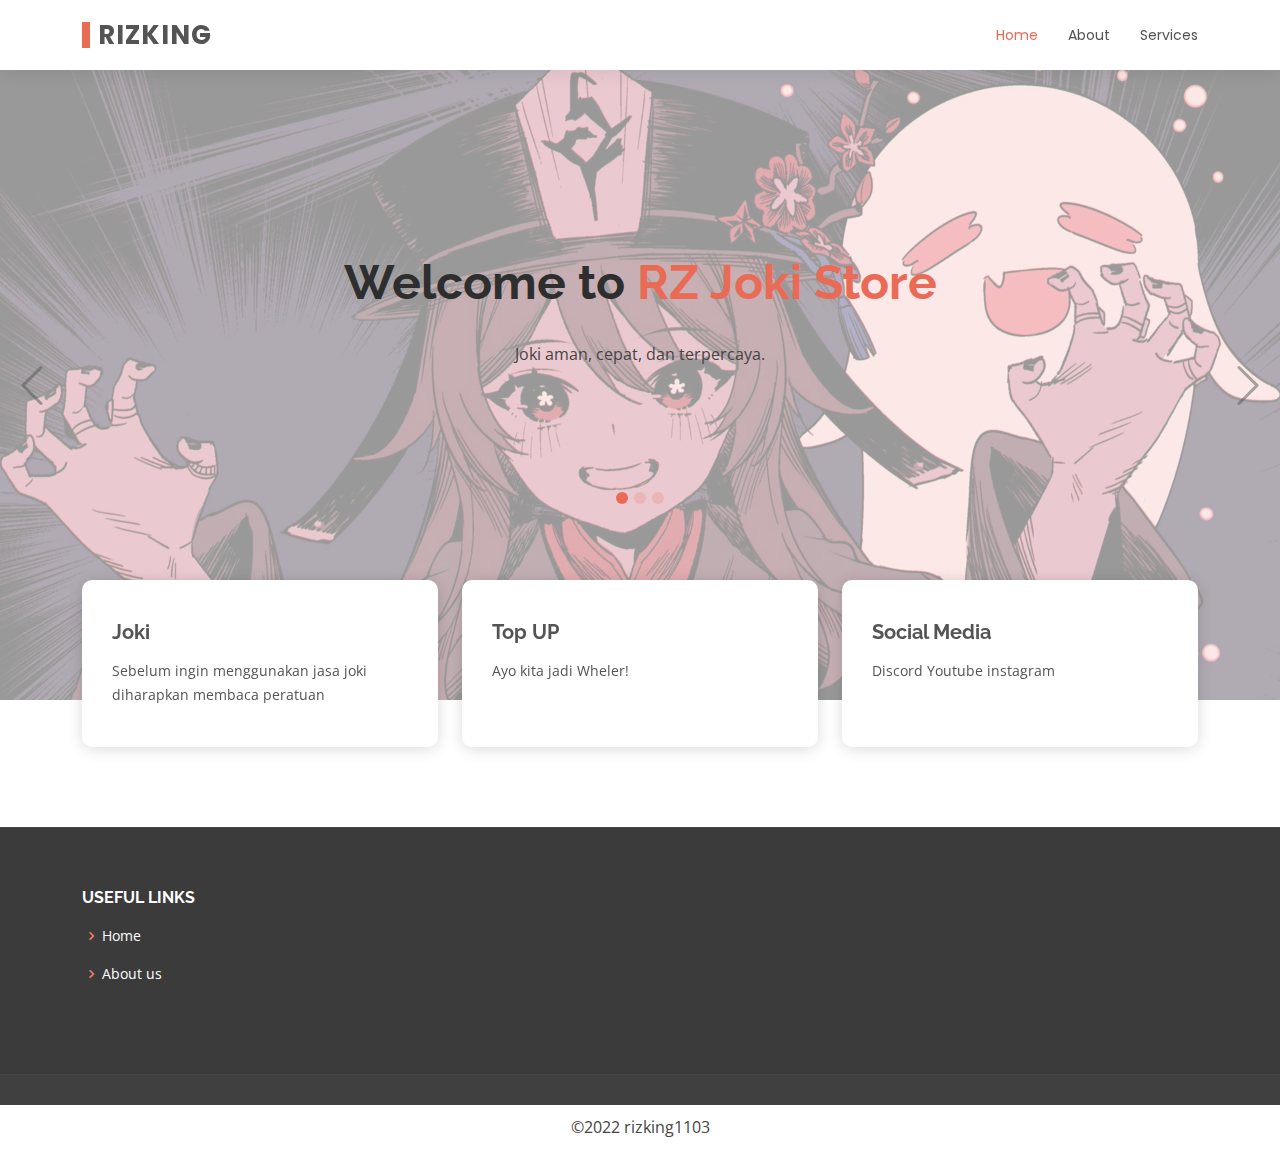
<file: index.html>
<!DOCTYPE html>
<html lang="en">

<head>
  <meta charset="utf-8">
  <meta content="width=device-width, initial-scale=1.0" name="viewport">

  <title>RZ Joki Store</title>
  <link rel="icon" href="watermark.png">
  <meta content="" name="description">
  <meta content="" name="keywords">

  <!-- Favicons -->
  <link href="assets/img/favicon.png" rel="icon">
  <link href="assets/img/apple-touch-icon.png" rel="apple-touch-icon">

  <!-- Google Fonts -->
  <link href="https://fonts.googleapis.com/css?family=Open+Sans:300,300i,400,400i,600,600i,700,700i|Raleway:300,300i,400,400i,500,500i,600,600i,700,700i|Poppins:300,300i,400,400i,500,500i,600,600i,700,700i" rel="stylesheet">

  <!-- Vendor CSS Files -->
  <link href="assets/vendor/animate.css/animate.min.css" rel="stylesheet">
  <link href="assets/vendor/bootstrap/css/bootstrap.min.css" rel="stylesheet">
  <link href="assets/vendor/bootstrap-icons/bootstrap-icons.css" rel="stylesheet">
  <link href="assets/vendor/boxicons/css/boxicons.min.css" rel="stylesheet">
  <link href="assets/vendor/glightbox/css/glightbox.min.css" rel="stylesheet">
  <link href="assets/vendor/swiper/swiper-bundle.min.css" rel="stylesheet">

  <!-- Template Main CSS File -->
  <link href="assets/css/style.css" rel="stylesheet">

</head>

<body>

  <!-- ======= Header ======= -->
  <header id="header" class="d-flex align-items-center">
    <div class="container d-flex justify-content-between align-items-center">

      <div class="logo">
        <h1><a href="index.html">RIZKING</a></h1>
      </div>

      <nav id="navbar" class="navbar">
        <ul>
          <li><a class="active" href="index.html">Home</a></li>
          <li><a href="*">About</a></li>
          <li><a href="*">Services</a></li>
        </ul>
        <i class="bi bi-list mobile-nav-toggle"></i>
      </nav><!-- .navbar -->

    </div>
  </header><!-- End Header -->

  <!-- ======= Hero Section ======= -->
  <section id="hero">
    <div class="hero-container">
      <div id="heroCarousel" data-bs-interval="5000" class="carousel slide carousel-fade" data-bs-ride="carousel">

        <ol class="carousel-indicators" id="hero-carousel-indicators"></ol>

        <div class="carousel-inner" role="listbox">

          <!-- Slide 1 -->
          <div class="carousel-item active" style="background-image: url(assets/img/slide/slide-1.jpg)">
            <div class="carousel-container">
              <div class="carousel-content">
                <h2 class="animate__animated animate__fadeInDown">Welcome to <span>RZ Joki Store</span></h2>
                <p class="animate__animated animate__fadeInUp">Joki aman, cepat, dan terpercaya.</p>
              </div>
            </div>
          </div>

          <!-- Slide 2 -->
          <div class="carousel-item" style="background-image: url(assets/img/slide/slide-2.jpg)">
            <div class="carousel-container">
              <div class="carousel-content">
                <h2 class="animate__animated fanimate__adeInDown">Subcribe Youtube <span>Rizking1103</span></h2>
                <p class="animate__animated animate__fadeInUp">Ayo bantu subcribe chanel Youtube saya <br>Streaming: 14:00p.m & weekend 09:00a.m</p>
                <a href="https://www.youtube.com/c/RizKing1103" class="btn-get-started animate__animated animate__fadeInUp">Kunjungi Youtube</a>
              </div>
            </div>
          </div>

          <!-- Slide 3 -->
          <div class="carousel-item" style="background-image: url(assets/img/slide/slide-3.jpg)">
            <div class="carousel-container">
              <div class="carousel-content">
                <h2 class="animate__animated animate__fadeInDown">Coming Soon<span>><</span></h2>
                <p class="animate__animated animate__fadeInUp">Under Maintance</p>
              </div>
            </div>
          </div>

        </div>

        <a class="carousel-control-prev" href="#heroCarousel" role="button" data-bs-slide="prev">
          <span class="carousel-control-prev-icon bi bi-chevron-left" aria-hidden="true"></span>
        </a>

        <a class="carousel-control-next" href="#heroCarousel" role="button" data-bs-slide="next">
          <span class="carousel-control-next-icon bi bi-chevron-right" aria-hidden="true"></span>
        </a>

      </div>
    </div>
  </section><!-- End Hero -->

  <main id="main">

    <!-- ======= Featured Section ======= -->
    <section id="featured" class="featured">
      <div class="container">

        <div class="row">
          <div class="col-lg-4">
            <div class="icon-box">
              <h3><a href="">Joki</a></h3>
              <p>Sebelum ingin menggunakan jasa joki diharapkan membaca peratuan</p>
            </div>
          </div>
          <div class="col-lg-4 mt-4 mt-lg-0">
            <div class="icon-box">
              <h3><a href="joki.html">Top UP</a></h3>
              <p>Ayo kita jadi Wheler!</p>
            </div>
          </div>
          <div class="col-lg-4 mt-4 mt-lg-0">
            <div class="icon-box">
              <h3><a href="">Social Media</a></h3>
              <p>Discord Youtube instagram</p>
            </div>
          </div>
        </div>

      </div>
    </section><!-- End Featured Section -->

  <!-- ======= Footer ======= -->
  <footer id="footer">
    <div class="footer-top">
      <div class="container">
        <div class="row">

          <div class="col-lg-3 col-md-6 footer-links">
            <h4>Useful Links</h4>
            <ul>
              <li><i class="bx bx-chevron-right"></i> <a href="#">Home</a></li>
              <li><i class="bx bx-chevron-right"></i> <a href="about.html">About us</li>
            </ul>
          </div>
        </div>
    </div>
  </footer><!-- End Footer -->

  <a href="#" class="back-to-top d-flex align-items-center justify-content-center"><i class="bi bi-arrow-up-short"></i></a>

  <!-- Vendor JS Files -->
  <script src="assets/vendor/purecounter/purecounter_vanilla.js"></script>
  <script src="assets/vendor/bootstrap/js/bootstrap.bundle.min.js"></script>
  <script src="assets/vendor/glightbox/js/glightbox.min.js"></script>
  <script src="assets/vendor/isotope-layout/isotope.pkgd.min.js"></script>
  <script src="assets/vendor/swiper/swiper-bundle.min.js"></script>
  <script src="assets/vendor/waypoints/noframework.waypoints.js"></script>
  <script src="assets/vendor/php-email-form/validate.js"></script>

  <!-- Template Main JS File -->
  <script src="assets/js/main.js"></script>

</body>

</html>

<div id="copyright">
  &copy;2022 rizking1103
</div>
</file>
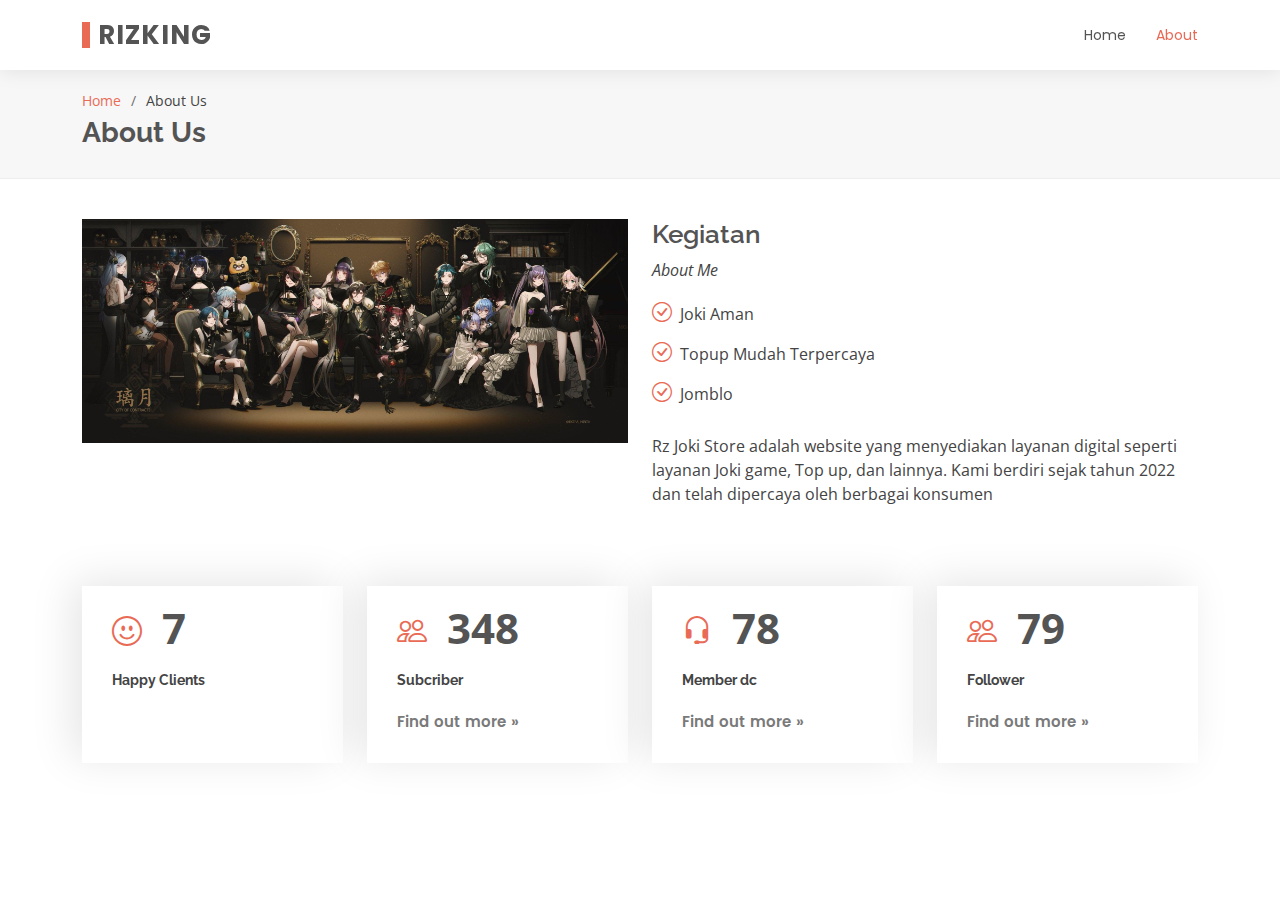
<file: about.html>
<!DOCTYPE html>
<html lang="en">

<head>
  <meta charset="utf-8">
  <meta content="width=device-width, initial-scale=1.0" name="viewport">

  <title>About - Rizking</title>
  <meta content="" name="description">
  <meta content="" name="keywords">

  <!-- Favicons -->
  <link href="assets/img/favicon.png" rel="icon">
  <link href="assets/img/apple-touch-icon.png" rel="apple-touch-icon">

  <!-- Google Fonts -->
  <link href="https://fonts.googleapis.com/css?family=Open+Sans:300,300i,400,400i,600,600i,700,700i|Raleway:300,300i,400,400i,500,500i,600,600i,700,700i|Poppins:300,300i,400,400i,500,500i,600,600i,700,700i" rel="stylesheet">

  <!-- Vendor CSS Files -->
  <link href="assets/vendor/animate.css/animate.min.css" rel="stylesheet">
  <link href="assets/vendor/bootstrap/css/bootstrap.min.css" rel="stylesheet">
  <link href="assets/vendor/bootstrap-icons/bootstrap-icons.css" rel="stylesheet">
  <link href="assets/vendor/boxicons/css/boxicons.min.css" rel="stylesheet">
  <link href="assets/vendor/glightbox/css/glightbox.min.css" rel="stylesheet">
  <link href="assets/vendor/swiper/swiper-bundle.min.css" rel="stylesheet">

  <!-- Template Main CSS File -->
  <link href="assets/css/style.css" rel="stylesheet">

  <!-- =======================================================
  * Template Name: Eterna - v4.9.0
  * Template URL: https://bootstrapmade.com/eterna-free-multipurpose-bootstrap-template/
  * Author: BootstrapMade.com
  * License: https://bootstrapmade.com/license/
  ======================================================== -->
</head>

<body>
  <!-- ======= Header ======= -->
  <header id="header" class="d-flex align-items-center">
    <div class="container d-flex justify-content-between align-items-center">

      <div class="logo">
        <h1><a href="index.html">RIZKING</a></h1>
        <!-- Uncomment below if you prefer to use an image logo -->
        <!-- <a href="index.html"><img src="assets/img/logo.png" alt="" class="img-fluid"></a>-->
      </div>

      <nav id="navbar" class="navbar">
        <ul>
          <li><a href="index.html">Home</a></li>
          <li><a class="active" href="about.html">About</a></li>
        </ul>
        <i class="bi bi-list mobile-nav-toggle"></i>
      </nav><!-- .navbar -->

    </div>
  </header><!-- End Header -->

  <main id="main">

    <!-- ======= Breadcrumbs ======= -->
    <section id="breadcrumbs" class="breadcrumbs">
      <div class="container">

        <ol>
          <li><a href="index.html">Home</a></li>
          <li>About Us</li>
        </ol>
        <h2>About Us</h2>

      </div>
    </section><!-- End Breadcrumbs -->

    <!-- ======= About Section ======= -->
    <section id="about" class="about">
      <div class="container">

        <div class="row">
          <div class="col-lg-6">
            <img src="assets/img/slide/abu.jpg" class="img-fluid" alt="">
          </div>
          <div class="col-lg-6 pt-4 pt-lg-0 content">
            <h3>Kegiatan</h3>
            <p class="fst-italic">
              About Me
            </p>
            <ul>
              <li><i class="bi bi-check-circle"></i> Joki Aman</li>
              <li><i class="bi bi-check-circle"></i> Topup Mudah Terpercaya</li>
              <li><i class="bi bi-check-circle"></i> Jomblo</li>
            </ul>
            <p>
              Rz Joki Store adalah website yang menyediakan layanan digital seperti layanan Joki game, Top up, dan lainnya. Kami berdiri sejak tahun 2022 dan telah dipercaya oleh berbagai konsumen
            </p>
          </div>
        </div>

      </div>
    </section><!-- End About Section -->

    <!-- ======= Counts Section ======= -->
    <section id="counts" class="counts">
      <div class="container">

        <div class="row no-gutters">

          <div class="col-lg-3 col-md-6 d-md-flex align-items-md-stretch">
            <div class="count-box">
              <i class="bi bi-emoji-smile"></i>
              <span data-purecounter-start="0" data-purecounter-end="10" data-purecounter-duration="1" class="purecounter"></span>
              <p><strong>Happy Clients</strong></p>
            </div>
          </div>

          <div class="col-lg-3 col-md-6 d-md-flex align-items-md-stretch">
            <div class="count-box">
              <i class="bi bi bi-people"></i>
              <span data-purecounter-start="0" data-purecounter-end="505" data-purecounter-duration="1" class="purecounter"></span>
              <p><strong>Subcriber</strong></p>
              <a href="#">Find out more &raquo;</a>
            </div>
          </div>

          <div class="col-lg-3 col-md-6 d-md-flex align-items-md-stretch">
            <div class="count-box">
              <i class="bi bi-headset"></i>
              <span data-purecounter-start="0" data-purecounter-end="113" data-purecounter-duration="1" class="purecounter"></span>
              <p><strong>Member dc</strong></p>
              <a href="#">Find out more &raquo;</a>
            </div>
          </div>

          <div class="col-lg-3 col-md-6 d-md-flex align-items-md-stretch">
            <div class="count-box">
              <i class="bi bi-people"></i>
              <span data-purecounter-start="0" data-purecounter-end="114" data-purecounter-duration="1" class="purecounter"></span>
              <p><strong>Follower</strong> </p>
              <a href="#">Find out more &raquo;</a>
            </div>
          </div>

        </div>

      </div>
    </section><!-- End Counts Section -->
  </footer><!-- End Footer -->

  <a href="#" class="back-to-top d-flex align-items-center justify-content-center"><i class="bi bi-arrow-up-short"></i></a>

  <!-- Vendor JS Files -->
  <script src="assets/vendor/purecounter/purecounter_vanilla.js"></script>
  <script src="assets/vendor/bootstrap/js/bootstrap.bundle.min.js"></script>
  <script src="assets/vendor/glightbox/js/glightbox.min.js"></script>
  <script src="assets/vendor/isotope-layout/isotope.pkgd.min.js"></script>
  <script src="assets/vendor/swiper/swiper-bundle.min.js"></script>
  <script src="assets/vendor/waypoints/noframework.waypoints.js"></script>
  <script src="assets/vendor/php-email-form/validate.js"></script>

  <!-- Template Main JS File -->
  <script src="assets/js/main.js"></script>

</body>

</html>
</file>
<file: assets/css/style.css>
/**
* Template Name: Eterna - v4.9.0
* Template URL: https://bootstrapmade.com/eterna-free-multipurpose-bootstrap-template/
* Author: BootstrapMade.com
* License: https://bootstrapmade.com/license/
*/

/*--------------------------------------------------------------
# General
--------------------------------------------------------------*/
body {
  font-family: "Open Sans", sans-serif;
  color: #444444;
}

a {
  color: #e96b56;
  text-decoration: none;
}

a:hover {
  color: #e6573f;
  text-decoration: none;
}

h1,
h2,
h3,
h4,
h5,
h6 {
  font-family: "Raleway", sans-serif;
}

/*--------------------------------------------------------------
# Back to top button
--------------------------------------------------------------*/
.back-to-top {
  position: fixed;
  visibility: hidden;
  opacity: 0;
  right: 15px;
  bottom: 15px;
  z-index: 996;
  background: #e96b56;
  width: 40px;
  height: 40px;
  border-radius: 4px;
  transition: all 0.4s;
}

.back-to-top i {
  font-size: 28px;
  color: #fff;
  line-height: 0;
}

.back-to-top:hover {
  background: #ee8b7a;
  color: #fff;
}

.back-to-top.active {
  visibility: visible;
  opacity: 1;
}

/*--------------------------------------------------------------
# Top Bar
--------------------------------------------------------------*/
#topbar {
  background: #545454;
  padding: 10px 0;
  font-size: 14px;
}

#topbar .contact-info i {
  font-style: normal;
  color: #e96b56;
}

#topbar .contact-info i a,
#topbar .contact-info i span {
  padding-left: 5px;
  color: #fff;
}

#topbar .contact-info i a {
  line-height: 0;
  transition: 0.3s;
}

#topbar .contact-info i a:hover {
  color: #e96b56;
}

#topbar .social-links a {
  color: #bababa;
  line-height: 0;
  transition: 0.3s;
  margin-left: 10px;
}

#topbar .social-links a:hover {
  color: white;
}

/*--------------------------------------------------------------
# Header
--------------------------------------------------------------*/
#header {
  height: 70px;
  transition: all 0.5s;
  z-index: 997;
  transition: all 0.5s;
  background: #fff;
  box-shadow: 0px 0px 20px 0px rgba(0, 0, 0, 0.1);
}

#header .logo h1 {
  font-size: 26px;
  padding: 0 0 0 8px;
  margin: 11px 0;
  line-height: 1;
  font-weight: 700;
  letter-spacing: 1px;
  text-transform: uppercase;
  font-family: "Poppins", sans-serif;
  border-left: 8px solid #e96b56;
}

#header .logo h1 a,
#header .logo h1 a:hover {
  color: #545454;
  text-decoration: none;
}

#header .logo img {
  padding: 0;
  margin: 0;
  max-height: 40px;
}

.scrolled-offset {
  margin-top: 70px;
}

/*--------------------------------------------------------------
# Navigation Menu
--------------------------------------------------------------*/
/**
* Desktop Navigation 
*/
.navbar {
  padding: 0;
}

.navbar ul {
  margin: 0;
  padding: 0;
  display: flex;
  list-style: none;
  align-items: center;
}

.navbar li {
  position: relative;
}

.navbar a,
.navbar a:focus {
  display: flex;
  align-items: center;
  justify-content: space-between;
  padding: 10px 0 10px 30px;
  font-family: "Poppins", sans-serif;
  font-size: 14px;
  color: #545454;
  white-space: nowrap;
  transition: 0.3s;
}

.navbar a i,
.navbar a:focus i {
  font-size: 12px;
  line-height: 0;
  margin-left: 5px;
}

.navbar a:hover,
.navbar .active,
.navbar .active:focus,
.navbar li:hover>a {
  color: #e96b56;
}

.navbar .getstarted,
.navbar .getstarted:focus {
  background: #e96b56;
  padding: 8px 20px;
  margin-left: 30px;
  border-radius: 4px;
  color: #fff;
}

.navbar .getstarted:hover,
.navbar .getstarted:focus:hover {
  color: #fff;
  background: #ec7f6d;
}

.navbar .dropdown ul {
  display: block;
  position: absolute;
  left: 24px;
  top: calc(100% + 30px);
  margin: 0;
  padding: 10px 0;
  z-index: 99;
  opacity: 0;
  visibility: hidden;
  background: #fff;
  box-shadow: 0px 0px 30px rgba(127, 137, 161, 0.25);
  transition: 0.3s;
}

.navbar .dropdown ul li {
  min-width: 200px;
}

.navbar .dropdown ul a {
  padding: 10px 20px;
  font-size: 14px;
  text-transform: none;
  color: #545454;
}

.navbar .dropdown ul a i {
  font-size: 12px;
}

.navbar .dropdown ul a:hover,
.navbar .dropdown ul .active:hover,
.navbar .dropdown ul li:hover>a {
  color: #e96b56;
}

.navbar .dropdown:hover>ul {
  opacity: 1;
  top: 100%;
  visibility: visible;
}

.navbar .dropdown .dropdown ul {
  top: 0;
  left: calc(100% - 30px);
  visibility: hidden;
}

.navbar .dropdown .dropdown:hover>ul {
  opacity: 1;
  top: 0;
  left: 100%;
  visibility: visible;
}

@media (max-width: 1366px) {
  .navbar .dropdown .dropdown ul {
    left: -90%;
  }

  .navbar .dropdown .dropdown:hover>ul {
    left: -100%;
  }
}

/**
* Mobile Navigation 
*/
.mobile-nav-toggle {
  color: #545454;
  font-size: 28px;
  cursor: pointer;
  display: none;
  line-height: 0;
  transition: 0.5s;
}

.mobile-nav-toggle.bi-x {
  color: #fff;
}

@media (max-width: 991px) {
  .mobile-nav-toggle {
    display: block;
  }

  .navbar ul {
    display: none;
  }
}

.navbar-mobile {
  position: fixed;
  overflow: hidden;
  top: 0;
  right: 0;
  left: 0;
  bottom: 0;
  background: rgba(59, 59, 59, 0.9);
  transition: 0.3s;
  z-index: 999;
}

.navbar-mobile .mobile-nav-toggle {
  position: absolute;
  top: 15px;
  right: 15px;
}

.navbar-mobile ul {
  display: block;
  position: absolute;
  top: 55px;
  right: 15px;
  bottom: 15px;
  left: 15px;
  padding: 10px 0;
  background-color: #fff;
  overflow-y: auto;
  transition: 0.3s;
}

.navbar-mobile a,
.navbar-mobile a:focus {
  padding: 10px 20px;
  font-size: 15px;
  color: #545454;
}

.navbar-mobile a:hover,
.navbar-mobile .active,
.navbar-mobile li:hover>a {
  color: #e96b56;
}

.navbar-mobile .getstarted,
.navbar-mobile .getstarted:focus {
  margin: 15px;
}

.navbar-mobile .dropdown ul {
  position: static;
  display: none;
  margin: 10px 20px;
  padding: 10px 0;
  z-index: 99;
  opacity: 1;
  visibility: visible;
  background: #fff;
  box-shadow: 0px 0px 30px rgba(127, 137, 161, 0.25);
}

.navbar-mobile .dropdown ul li {
  min-width: 200px;
}

.navbar-mobile .dropdown ul a {
  padding: 10px 20px;
}

.navbar-mobile .dropdown ul a i {
  font-size: 12px;
}

.navbar-mobile .dropdown ul a:hover,
.navbar-mobile .dropdown ul .active:hover,
.navbar-mobile .dropdown ul li:hover>a {
  color: #e96b56;
}

.navbar-mobile .dropdown>.dropdown-active {
  display: block;
}

/*--------------------------------------------------------------
# Hero Section
--------------------------------------------------------------*/
#hero {
  width: 100%;
  height: 70vh;
  background-color: rgba(59, 59, 59, 0.8);
  overflow: hidden;
  padding: 0;
  margin-bottom: -120px;
  position: relative;
  z-index: 1;
}

#hero .carousel-item {
  width: 100%;
  height: 70vh;
  background-size: cover;
  background-position: center;
  background-repeat: no-repeat;
  background-position: center center;
}

#hero .carousel-item::before {
  content: "";
  background-color: rgba(255, 255, 255, 0.6);
  position: absolute;
  top: 0;
  right: 0;
  left: 0;
  bottom: 0;
}

#hero .carousel-container {
  display: flex;
  justify-content: center;
  align-items: center;
  position: absolute;
  bottom: 0;
  top: 0;
  left: 0;
  right: 0;
  padding-bottom: 120px;
}

#hero .carousel-content {
  text-align: center;
}

#hero h2 {
  color: #2e2e2e;
  margin-bottom: 30px;
  font-size: 48px;
  font-weight: 700;
}

#hero h2 span {
  color: #e96b56;
}

#hero p {
  width: 80%;
  -webkit-animation-delay: 0.4s;
  animation-delay: 0.4s;
  margin: 0 auto 30px auto;
  color: arken(#545454, 15);
}

#hero .carousel-inner .carousel-item {
  transition-property: opacity;
  background-position: center top;
}

#hero .carousel-inner .carousel-item,
#hero .carousel-inner .active.carousel-item-start,
#hero .carousel-inner .active.carousel-item-end {
  opacity: 0;
}

#hero .carousel-inner .active,
#hero .carousel-inner .carousel-item-next.carousel-item-start,
#hero .carousel-inner .carousel-item-prev.carousel-item-end {
  opacity: 1;
  transition: 0.5s;
}

#hero .carousel-inner .carousel-item-next,
#hero .carousel-inner .carousel-item-prev,
#hero .carousel-inner .active.carousel-item-start,
#hero .carousel-inner .active.carousel-item-end {
  left: 0;
  transform: translate3d(0, 0, 0);
}

#hero .carousel-control-prev,
#hero .carousel-control-next {
  width: 10%;
}

#hero .carousel-control-next-icon,
#hero .carousel-control-prev-icon {
  background: none;
  font-size: 48px;
  line-height: 1;
  width: auto;
  height: auto;
  color: #545454;
}

#hero .carousel-indicators li {
  cursor: pointer;
  background: #e96b56;
  overflow: hidden;
  border: 0;
  width: 12px;
  height: 12px;
  border-radius: 50px;
  margin-bottom: 180px;
  opacity: 0.2;
}

#hero .carousel-indicators li.active {
  opacity: 1;
}

#hero .btn-get-started {
  font-family: "Raleway", sans-serif;
  font-weight: 500;
  font-size: 14px;
  letter-spacing: 1px;
  display: inline-block;
  padding: 12px 32px;
  border-radius: 50px;
  transition: 0.5s;
  line-height: 1;
  margin: 10px;
  color: #fff;
  -webkit-animation-delay: 0.8s;
  animation-delay: 0.8s;
  border: 2px solid #e96b56;
  background: #e96b56;
}

#hero .btn-get-started:hover {
  background: transparent;
  color: #e96b56;
  text-decoration: none;
}

@media (max-height: 768px),
(max-width: 1200px) {
  #hero {
    margin-bottom: 60px;
  }

  #hero .carousel-container {
    padding-bottom: 0;
  }

  #hero .carousel-indicators li {
    margin-bottom: 0;
  }
}

@media (max-width: 768px) {
  #hero {
    height: 90vh;
  }

  #hero .carousel-item {
    height: 90vh;
  }
}

@media (min-width: 1024px) {
  #hero p {
    width: 50%;
  }

  #hero .carousel-control-prev,
  #hero .carousel-control-next {
    width: 5%;
  }
}

/*--------------------------------------------------------------
# Sections General
--------------------------------------------------------------*/
section {
  padding: 0 0 80px 0;
}

.section-bg {
  background-color: white;
}

.section-title {
  text-align: center;
  padding-bottom: 30px;
}

.section-title h2 {
  font-size: 28px;
  font-weight: 600;
  margin-bottom: 20px;
  padding-bottom: 20px;
  position: relative;
  font-family: "Poppins", sans-serif;
}

.section-title h2::after {
  content: "";
  position: absolute;
  display: block;
  width: 50px;
  height: 3px;
  background: #e96b56;
  bottom: 0;
  left: calc(50% - 25px);
}

.section-title p {
  margin-bottom: 0;
}

/*--------------------------------------------------------------
# Breadcrumbs
--------------------------------------------------------------*/
.breadcrumbs {
  padding: 20px 0 20px 0;
  background: #f7f7f7;
  border-bottom: 1px solid #ededed;
  margin-bottom: 40px;
}

.breadcrumbs h2 {
  font-size: 28px;
  font-weight: 700;
  color: #545454;
}

.breadcrumbs ol {
  display: flex;
  flex-wrap: wrap;
  list-style: none;
  padding: 0 0 5px 0;
  margin: 0;
  font-size: 14px;
}

.breadcrumbs ol li+li {
  padding-left: 10px;
}

.breadcrumbs ol li+li::before {
  display: inline-block;
  padding-right: 10px;
  color: #6e6e6e;
  content: "/";
}

/*--------------------------------------------------------------
# Featured
--------------------------------------------------------------*/
.featured {
  position: relative;
  z-index: 2;
}

.featured .icon-box {
  padding: 40px 30px;
  box-shadow: 0px 2px 15px rgba(0, 0, 0, 0.15);
  border-radius: 10px;
  background: #fff;
  transition: all ease-in-out 0.3s;
  height: 100%;
}

.featured .icon-box i {
  color: #e96b56;
  font-size: 42px;
  margin-bottom: 15px;
  display: block;
  line-height: 0;
}

.featured .icon-box h3 {
  font-weight: 700;
  margin-bottom: 15px;
  font-size: 20px;
}

.featured .icon-box h3 a {
  color: #545454;
  transition: 0.3s;
}

.featured .icon-box p {
  color: #545454;
  line-height: 24px;
  font-size: 14px;
  margin-bottom: 0;
}

.featured .icon-box:hover {
  background: #e96b56;
}

.featured .icon-box:hover i,
.featured .icon-box:hover h3 a,
.featured .icon-box:hover p {
  color: #fff;
}

/*--------------------------------------------------------------
# About
--------------------------------------------------------------*/
.about .content h3 {
  font-weight: 600;
  font-size: 26px;
  color: #545454;
}

.about .content ul {
  list-style: none;
  padding: 0;
}

.about .content ul li {
  padding-bottom: 10px;
}

.about .content ul i {
  font-size: 20px;
  padding-right: 4px;
  color: #e96b56;
}

.about .content p:last-child {
  margin-bottom: 0;
}

/*--------------------------------------------------------------
# Our Services
--------------------------------------------------------------*/
.services .icon-box {
  text-align: center;
  border: 1px solid #ededed;
  padding: 80px 20px;
  transition: all ease-in-out 0.3s;
}

.services .icon-box .icon {
  margin: 0 auto;
  width: 64px;
  height: 64px;
  background: #e96b56;
  border-radius: 5px;
  transition: all 0.3s ease-out 0s;
  display: flex;
  align-items: center;
  justify-content: center;
  margin-bottom: 20px;
  transform-style: preserve-3d;
}

.services .icon-box .icon i {
  color: #fff;
  font-size: 28px;
}

.services .icon-box .icon::before {
  position: absolute;
  content: "";
  left: -8px;
  top: -8px;
  height: 100%;
  width: 100%;
  background: #fbe2dd;
  border-radius: 5px;
  transition: all 0.3s ease-out 0s;
  transform: translateZ(-1px);
}

.services .icon-box h4 {
  font-weight: 700;
  margin-bottom: 15px;
  font-size: 24px;
}

.services .icon-box h4 a {
  color: #545454;
}

.services .icon-box p {
  line-height: 24px;
  font-size: 14px;
  margin-bottom: 0;
}

.services .icon-box:hover {
  background: #e96b56;
  border-color: #e96b56;
}

.services .icon-box:hover .icon {
  background: #fff;
}

.services .icon-box:hover .icon i {
  color: #e96b56;
}

.services .icon-box:hover .icon::before {
  background: #ef9383;
}

.services .icon-box:hover h4 a,
.services .icon-box:hover p {
  color: #fff;
}

/*--------------------------------------------------------------
# Our Clients
--------------------------------------------------------------*/
.clients .swiper-pagination {
  margin-top: 20px;
  position: relative;
}

.clients .swiper-pagination .swiper-pagination-bullet {
  width: 12px;
  height: 12px;
  background-color: #fff;
  opacity: 1;
  border: 1px solid #e96b56;
}

.clients .swiper-pagination .swiper-pagination-bullet-active {
  background-color: #e96b56;
}

.clients .swiper-slide img {
  opacity: 0.5;
  transition: 0.3s;
  filter: grayscale(100);
}

.clients .swiper-slide img:hover {
  filter: none;
  opacity: 1;
}

/*--------------------------------------------------------------
# Counts
--------------------------------------------------------------*/
.counts .count-box {
  box-shadow: -10px -5px 40px 0 rgba(0, 0, 0, 0.1);
  padding: 30px;
  width: 100%;
}

.counts .count-box i {
  display: block;
  font-size: 30px;
  color: #e96b56;
  float: left;
  line-height: 0;
}

.counts .count-box span {
  font-size: 42px;
  line-height: 24px;
  display: block;
  font-weight: 700;
  color: #545454;
  margin-left: 50px;
}

.counts .count-box p {
  padding: 30px 0 0 0;
  margin: 0;
  font-family: "Raleway", sans-serif;
  font-size: 14px;
}

.counts .count-box a {
  font-weight: 600;
  display: block;
  margin-top: 20px;
  color: #7a7a7a;
  font-size: 15px;
  font-family: "Poppins", sans-serif;
  transition: ease-in-out 0.3s;
}

.counts .count-box a:hover {
  color: #a1a1a1;
}

/*--------------------------------------------------------------
# Testimonials
--------------------------------------------------------------*/
.testimonials .testimonials-carousel,
.testimonials .testimonials-slider {
  overflow: hidden;
}

.testimonials .testimonial-item {
  box-sizing: content-box;
  padding: 40px;
  box-shadow: 0px 2px 12px rgba(0, 0, 0, 0.08);
  position: relative;
  background: #fff;
}

.testimonials .testimonial-item .testimonial-img {
  width: 90px;
  border-radius: 50px;
  border: 6px solid #fff;
  float: left;
  margin: 0 10px 0 0;
}

.testimonials .testimonial-item h3 {
  font-size: 18px;
  font-weight: bold;
  margin: 10px 0 5px 0;
  color: #111;
}

.testimonials .testimonial-item h4 {
  font-size: 14px;
  color: #999;
  margin: 0;
}

.testimonials .testimonial-item .quote-icon-left,
.testimonials .testimonial-item .quote-icon-right {
  color: white;
  font-size: 26px;
}

.testimonials .testimonial-item .quote-icon-left {
  display: inline-block;
  left: -5px;
  position: relative;
}

.testimonials .testimonial-item .quote-icon-right {
  display: inline-block;
  right: -5px;
  position: relative;
  top: 10px;
}

.testimonials .testimonial-item p {
  font-style: italic;
  margin: 15px 0 0 0;
  padding: 0;
}

/*--------------------------------------------------------------
# Our Skills
--------------------------------------------------------------*/
.skills .content h3 {
  font-weight: 700;
  font-size: 26px;
  color: #545454;
  font-family: "Poppins", sans-serif;
  margin-bottom: 20px;
}

.skills .content ul {
  list-style: none;
  padding: 0;
}

.skills .content ul li {
  padding-bottom: 10px;
}

.skills .content ul i {
  font-size: 20px;
  padding-right: 4px;
  color: #e96b56;
}

.skills .content p:last-child {
  margin-bottom: 0;
}

.skills .progress {
  height: 62px;
  display: block;
  background: none;
  border-radius: 0;
}

.skills .progress .skill {
  padding: 0;
  margin: 0 0 6px 0;
  text-transform: uppercase;
  display: block;
  font-weight: 600;
  font-family: "Poppins", sans-serif;
  color: #545454;
}

.skills .progress .skill .val {
  float: right;
  font-style: normal;
}

.skills .progress-bar-wrap {
  background: #e0e0e0;
}

.skills .progress-bar {
  width: 1px;
  height: 10px;
  transition: 0.9s;
  background-color: #e96b56;
}

/*--------------------------------------------------------------
# Portfolio
--------------------------------------------------------------*/
.portfolio .portfolio-item {
  margin-bottom: 30px;
}

.portfolio #portfolio-flters {
  padding: 0;
  margin: 0 auto 25px auto;
  list-style: none;
  text-align: center;
  background: white;
  border-radius: 50px;
  padding: 2px 15px;
}

.portfolio #portfolio-flters li {
  cursor: pointer;
  display: inline-block;
  padding: 8px 20px 12px 20px;
  font-size: 15px;
  font-weight: 500;
  line-height: 1;
  color: #444444;
  margin: 0 4px 8px 4px;
  transition: all ease-in-out 0.3s;
  border-radius: 50px;
  background: #f2f2f2;
}

.portfolio #portfolio-flters li:hover,
.portfolio #portfolio-flters li.filter-active {
  background: #e96b56;
  color: #fff;
}

.portfolio #portfolio-flters li:last-child {
  margin-right: 0;
}

.portfolio .portfolio-wrap {
  transition: 0.3s;
  position: relative;
  overflow: hidden;
  z-index: 1;
  background: rgba(84, 84, 84, 0.6);
}

.portfolio .portfolio-wrap::before {
  content: "";
  background: rgba(84, 84, 84, 0.6);
  position: absolute;
  left: 30px;
  right: 30px;
  top: 30px;
  bottom: 30px;
  transition: all ease-in-out 0.3s;
  z-index: 2;
  opacity: 0;
}

.portfolio .portfolio-wrap .portfolio-info {
  opacity: 0;
  position: absolute;
  top: 0;
  left: 0;
  right: 0;
  bottom: 0;
  text-align: center;
  z-index: 3;
  transition: all ease-in-out 0.3s;
  display: flex;
  flex-direction: column;
  justify-content: center;
  align-items: center;
}

.portfolio .portfolio-wrap .portfolio-info::before {
  display: block;
  content: "";
  width: 48px;
  height: 48px;
  position: absolute;
  top: 35px;
  left: 35px;
  border-top: 3px solid #fff;
  border-left: 3px solid #fff;
  transition: all 0.5s ease 0s;
  z-index: 9994;
}

.portfolio .portfolio-wrap .portfolio-info::after {
  display: block;
  content: "";
  width: 48px;
  height: 48px;
  position: absolute;
  bottom: 35px;
  right: 35px;
  border-bottom: 3px solid #fff;
  border-right: 3px solid #fff;
  transition: all 0.5s ease 0s;
  z-index: 9994;
}

.portfolio .portfolio-wrap .portfolio-info h4 {
  font-size: 20px;
  color: #fff;
  font-weight: 600;
}

.portfolio .portfolio-wrap .portfolio-info p {
  color: #ffffff;
  font-size: 14px;
  text-transform: uppercase;
  padding: 0;
  margin: 0;
}

.portfolio .portfolio-wrap .portfolio-links {
  text-align: center;
  z-index: 4;
}

.portfolio .portfolio-wrap .portfolio-links a {
  color: #fff;
  margin: 0 2px;
  font-size: 28px;
  display: inline-block;
  transition: 0.3s;
}

.portfolio .portfolio-wrap .portfolio-links a:hover {
  color: #e96b56;
}

.portfolio .portfolio-wrap:hover::before {
  top: 0;
  left: 0;
  right: 0;
  bottom: 0;
  opacity: 1;
}

.portfolio .portfolio-wrap:hover .portfolio-info {
  opacity: 1;
}

.portfolio .portfolio-wrap:hover .portfolio-info::before {
  top: 15px;
  left: 15px;
}

.portfolio .portfolio-wrap:hover .portfolio-info::after {
  bottom: 15px;
  right: 15px;
}

/*--------------------------------------------------------------
# Portfolio Details
--------------------------------------------------------------*/
.portfolio-details {
  padding-top: 40px;
}

.portfolio-details .portfolio-details-slider img {
  width: 100%;
}

.portfolio-details .portfolio-details-slider .swiper-pagination {
  margin-top: 20px;
  position: relative;
}

.portfolio-details .portfolio-details-slider .swiper-pagination .swiper-pagination-bullet {
  width: 12px;
  height: 12px;
  background-color: #fff;
  opacity: 1;
  border: 1px solid #e96b56;
}

.portfolio-details .portfolio-details-slider .swiper-pagination .swiper-pagination-bullet-active {
  background-color: #e96b56;
}

.portfolio-details .portfolio-info {
  padding: 30px;
  box-shadow: 0px 0 30px rgba(84, 84, 84, 0.08);
}

.portfolio-details .portfolio-info h3 {
  font-size: 22px;
  font-weight: 700;
  margin-bottom: 20px;
  padding-bottom: 20px;
  border-bottom: 1px solid #eee;
}

.portfolio-details .portfolio-info ul {
  list-style: none;
  padding: 0;
  font-size: 15px;
}

.portfolio-details .portfolio-info ul li+li {
  margin-top: 10px;
}

.portfolio-details .portfolio-description {
  padding-top: 30px;
}

.portfolio-details .portfolio-description h2 {
  font-size: 26px;
  font-weight: 700;
  margin-bottom: 20px;
}

.portfolio-details .portfolio-description p {
  padding: 0;
}

/*--------------------------------------------------------------
# Pricing
--------------------------------------------------------------*/
.pricing .row {
  padding-top: 40px;
}

.pricing .box {
  padding: 40px;
  margin-bottom: 30px;
  box-shadow: 0px 0px 30px rgba(73, 78, 92, 0.15);
  background: #fff;
  text-align: center;
}

.pricing h3 {
  font-weight: 300;
  margin-bottom: 15px;
  font-size: 28px;
}

.pricing h4 {
  font-size: 46px;
  color: #e96b56;
  font-weight: 400;
  font-family: "Open Sans", sans-serif;
  margin-bottom: 25px;
}

.pricing h4 span {
  color: #bababa;
  font-size: 18px;
  display: block;
}

.pricing ul {
  padding: 0;
  list-style: none;
  color: #999;
  text-align: left;
  line-height: 20px;
}

.pricing ul li {
  padding-bottom: 12px;
}

.pricing ul i {
  color: #e96b56;
  font-size: 18px;
  padding-right: 4px;
}

.pricing ul .na {
  color: #ccc;
}

.pricing ul .na i {
  color: #ccc;
}

.pricing ul .na span {
  text-decoration: line-through;
}

.pricing .buy-btn {
  background: #545454;
  display: inline-block;
  padding: 8px 30px;
  border-radius: 20px;
  color: #fff;
  transition: none;
  font-size: 14px;
  font-weight: 400;
  font-family: "Raleway", sans-serif;
  transition: 0.3s;
}

.pricing .buy-btn:hover {
  background: #e96b56;
}

.pricing .featured {
  z-index: 10;
  margin: -30px -5px 0 -5px;
}

.pricing .featured .buy-btn {
  background: #e96b56;
}

.pricing .featured .buy-btn:hover {
  background: #ee8b7a;
}

@media (max-width: 992px) {
  .pricing .box {
    max-width: 60%;
    margin: 0 auto 30px auto;
  }
}

@media (max-width: 767px) {
  .pricing .box {
    max-width: 80%;
    margin: 0 auto 30px auto;
  }
}

@media (max-width: 420px) {
  .pricing .box {
    max-width: 100%;
    margin: 0 auto 30px auto;
  }
}

/*--------------------------------------------------------------
# Team
--------------------------------------------------------------*/
.team .member {
  text-align: center;
  margin-bottom: 20px;
  box-shadow: 0px 0px 12px 0px rgba(0, 0, 0, 0.1);
  padding: 30px 20px;
  background: #fff;
}

.team .member img {
  max-width: 60%;
  border-radius: 50%;
  margin: 0 0 30px 0;
}

.team .member h4 {
  font-weight: 700;
  margin-bottom: 2px;
  font-size: 18px;
}

.team .member span {
  font-style: italic;
  display: block;
  font-size: 13px;
}

.team .member p {
  padding-top: 10px;
  font-size: 14px;
  font-style: italic;
  color: #aaaaaa;
}

.team .member .social {
  margin-top: 15px;
}

.team .member .social a {
  color: #919191;
  transition: 0.3s;
}

.team .member .social a:hover {
  color: #e96b56;
}

.team .member .social i {
  font-size: 18px;
  margin: 0 2px;
}

/*--------------------------------------------------------------
# Contact
--------------------------------------------------------------*/
.contact .info-box {
  color: #444444;
  text-align: center;
  box-shadow: 0 0 30px rgba(214, 215, 216, 0.6);
  padding: 20px 0 30px 0;
}

.contact .info-box i {
  font-size: 32px;
  color: #e96b56;
  border-radius: 50%;
  padding: 8px;
  border: 2px dotted #fef5f4;
}

.contact .info-box h3 {
  font-size: 20px;
  color: #777777;
  font-weight: 700;
  margin: 10px 0;
}

.contact .info-box p {
  padding: 0;
  line-height: 24px;
  font-size: 14px;
  margin-bottom: 0;
}

.contact .php-email-form {
  box-shadow: 0 0 30px rgba(214, 215, 216, 0.6);
  padding: 30px;
}

.contact .php-email-form .validate {
  display: none;
  color: red;
  margin: 0 0 15px 0;
  font-weight: 400;
  font-size: 13px;
}

.contact .php-email-form .error-message {
  display: none;
  color: #fff;
  background: #ed3c0d;
  text-align: left;
  padding: 15px;
  font-weight: 600;
}

.contact .php-email-form .error-message br+br {
  margin-top: 25px;
}

.contact .php-email-form .sent-message {
  display: none;
  color: #fff;
  background: #18d26e;
  text-align: center;
  padding: 15px;
  font-weight: 600;
}

.contact .php-email-form .loading {
  display: none;
  background: #fff;
  text-align: center;
  padding: 15px;
}

.contact .php-email-form .loading:before {
  content: "";
  display: inline-block;
  border-radius: 50%;
  width: 24px;
  height: 24px;
  margin: 0 10px -6px 0;
  border: 3px solid #18d26e;
  border-top-color: #eee;
  -webkit-animation: animate-loading 1s linear infinite;
  animation: animate-loading 1s linear infinite;
}

.contact .php-email-form input,
.contact .php-email-form textarea {
  border-radius: 0;
  box-shadow: none;
  font-size: 14px;
}

.contact .php-email-form input:focus,
.contact .php-email-form textarea:focus {
  border-color: #e96b56;
}

.contact .php-email-form input {
  padding: 10px 15px;
}

.contact .php-email-form textarea {
  padding: 12px 15px;
}

.contact .php-email-form button[type=submit] {
  background: #e96b56;
  border: 0;
  border-radius: 50px;
  padding: 10px 24px;
  color: #fff;
  transition: 0.4s;
}

.contact .php-email-form button[type=submit]:hover {
  background: #e6573f;
}

@-webkit-keyframes animate-loading {
  0% {
    transform: rotate(0deg);
  }

  100% {
    transform: rotate(360deg);
  }
}

@keyframes animate-loading {
  0% {
    transform: rotate(0deg);
  }

  100% {
    transform: rotate(360deg);
  }
}

/*--------------------------------------------------------------
# Blog
--------------------------------------------------------------*/
.blog {
  padding: 40px 0 20px 0;
}

.blog .entry {
  padding: 30px;
  margin-bottom: 60px;
  box-shadow: 0 4px 16px rgba(0, 0, 0, 0.1);
}

.blog .entry .entry-img {
  max-height: 440px;
  margin: -30px -30px 20px -30px;
  overflow: hidden;
}

.blog .entry .entry-title {
  font-size: 28px;
  font-weight: bold;
  padding: 0;
  margin: 0 0 20px 0;
}

.blog .entry .entry-title a {
  color: #545454;
  transition: 0.3s;
}

.blog .entry .entry-title a:hover {
  color: #e96b56;
}

.blog .entry .entry-meta {
  margin-bottom: 15px;
  color: #bababa;
}

.blog .entry .entry-meta ul {
  display: flex;
  flex-wrap: wrap;
  list-style: none;
  align-items: center;
  padding: 0;
  margin: 0;
}

.blog .entry .entry-meta ul li+li {
  padding-left: 20px;
}

.blog .entry .entry-meta i {
  font-size: 16px;
  margin-right: 8px;
  line-height: 0;
}

.blog .entry .entry-meta a {
  color: #777777;
  font-size: 14px;
  display: inline-block;
  line-height: 1;
}

.blog .entry .entry-content p {
  line-height: 24px;
}

.blog .entry .entry-content .read-more {
  -moz-text-align-last: right;
  text-align-last: right;
}

.blog .entry .entry-content .read-more a {
  display: inline-block;
  background: #e96b56;
  color: #fff;
  padding: 6px 20px;
  transition: 0.3s;
  font-size: 14px;
  border-radius: 4px;
}

.blog .entry .entry-content .read-more a:hover {
  background: #ec7f6d;
}

.blog .entry .entry-content h3 {
  font-size: 22px;
  margin-top: 30px;
  font-weight: bold;
}

.blog .entry .entry-content blockquote {
  overflow: hidden;
  background-color: #fafafa;
  padding: 60px;
  position: relative;
  text-align: center;
  margin: 20px 0;
}

.blog .entry .entry-content blockquote p {
  color: #444444;
  line-height: 1.6;
  margin-bottom: 0;
  font-style: italic;
  font-weight: 500;
  font-size: 22px;
}

.blog .entry .entry-content blockquote::after {
  content: "";
  position: absolute;
  left: 0;
  top: 0;
  bottom: 0;
  width: 3px;
  background-color: #545454;
  margin-top: 20px;
  margin-bottom: 20px;
}

.blog .entry .entry-footer {
  padding-top: 10px;
  border-top: 1px solid #e6e6e6;
}

.blog .entry .entry-footer i {
  color: #a1a1a1;
  display: inline;
}

.blog .entry .entry-footer a {
  color: #616161;
  transition: 0.3s;
}

.blog .entry .entry-footer a:hover {
  color: #e96b56;
}

.blog .entry .entry-footer .cats {
  list-style: none;
  display: inline;
  padding: 0 20px 0 0;
  font-size: 14px;
}

.blog .entry .entry-footer .cats li {
  display: inline-block;
}

.blog .entry .entry-footer .tags {
  list-style: none;
  display: inline;
  padding: 0;
  font-size: 14px;
}

.blog .entry .entry-footer .tags li {
  display: inline-block;
}

.blog .entry .entry-footer .tags li+li::before {
  padding-right: 6px;
  color: #6c757d;
  content: ",";
}

.blog .entry .entry-footer .share {
  font-size: 16px;
}

.blog .entry .entry-footer .share i {
  padding-left: 5px;
}

.blog .entry-single {
  margin-bottom: 30px;
}

.blog .blog-author {
  padding: 20px;
  margin-bottom: 30px;
  box-shadow: 0 4px 16px rgba(0, 0, 0, 0.1);
}

.blog .blog-author img {
  width: 120px;
  margin-right: 20px;
}

.blog .blog-author h4 {
  font-weight: 600;
  font-size: 22px;
  margin-bottom: 0px;
  padding: 0;
  color: #545454;
}

.blog .blog-author .social-links {
  margin: 0 10px 10px 0;
}

.blog .blog-author .social-links a {
  color: rgba(84, 84, 84, 0.5);
  margin-right: 5px;
}

.blog .blog-author p {
  font-style: italic;
  color: #b7b7b7;
}

.blog .blog-comments {
  margin-bottom: 30px;
}

.blog .blog-comments .comments-count {
  font-weight: bold;
}

.blog .blog-comments .comment {
  margin-top: 30px;
  position: relative;
}

.blog .blog-comments .comment .comment-img {
  margin-right: 14px;
}

.blog .blog-comments .comment .comment-img img {
  width: 60px;
}

.blog .blog-comments .comment h5 {
  font-size: 16px;
  margin-bottom: 2px;
}

.blog .blog-comments .comment h5 a {
  font-weight: bold;
  color: #444444;
  transition: 0.3s;
}

.blog .blog-comments .comment h5 a:hover {
  color: #e96b56;
}

.blog .blog-comments .comment h5 .reply {
  padding-left: 10px;
  color: #545454;
}

.blog .blog-comments .comment h5 .reply i {
  font-size: 20px;
}

.blog .blog-comments .comment time {
  display: block;
  font-size: 14px;
  color: #6e6e6e;
  margin-bottom: 5px;
}

.blog .blog-comments .comment.comment-reply {
  padding-left: 40px;
}

.blog .blog-comments .reply-form {
  margin-top: 30px;
  padding: 30px;
  box-shadow: 0 4px 16px rgba(0, 0, 0, 0.1);
}

.blog .blog-comments .reply-form h4 {
  font-weight: bold;
  font-size: 22px;
}

.blog .blog-comments .reply-form p {
  font-size: 14px;
}

.blog .blog-comments .reply-form input {
  border-radius: 4px;
  padding: 10px 10px;
  font-size: 14px;
}

.blog .blog-comments .reply-form input:focus {
  box-shadow: none;
  border-color: #f5bab0;
}

.blog .blog-comments .reply-form textarea {
  border-radius: 4px;
  padding: 10px 10px;
  font-size: 14px;
}

.blog .blog-comments .reply-form textarea:focus {
  box-shadow: none;
  border-color: #f5bab0;
}

.blog .blog-comments .reply-form .form-group {
  margin-bottom: 25px;
}

.blog .blog-comments .reply-form .btn-primary {
  border-radius: 4px;
  padding: 10px 20px;
  border: 0;
  background-color: #545454;
}

.blog .blog-comments .reply-form .btn-primary:hover {
  background-color: #616161;
}

.blog .blog-pagination {
  color: #878787;
}

.blog .blog-pagination ul {
  display: flex;
  padding: 0;
  margin: 0;
  list-style: none;
}

.blog .blog-pagination li {
  margin: 0 5px;
  transition: 0.3s;
}

.blog .blog-pagination li a {
  color: #545454;
  padding: 7px 16px;
  display: flex;
  align-items: center;
  justify-content: center;
}

.blog .blog-pagination li.active,
.blog .blog-pagination li:hover {
  background: #e96b56;
}

.blog .blog-pagination li.active a,
.blog .blog-pagination li:hover a {
  color: #fff;
}

.blog .sidebar {
  padding: 30px;
  margin: 0 0 60px 20px;
  box-shadow: 0 4px 16px rgba(0, 0, 0, 0.1);
}

.blog .sidebar .sidebar-title {
  font-size: 20px;
  font-weight: 700;
  padding: 0 0 0 0;
  margin: 0 0 15px 0;
  color: #545454;
  position: relative;
}

.blog .sidebar .sidebar-item {
  margin-bottom: 30px;
}

.blog .sidebar .search-form form {
  background: #fff;
  border: 1px solid #ddd;
  padding: 3px 10px;
  position: relative;
}

.blog .sidebar .search-form form input[type=text] {
  border: 0;
  padding: 4px;
  border-radius: 4px;
  width: calc(100% - 40px);
}

.blog .sidebar .search-form form button {
  position: absolute;
  top: 0;
  right: 0;
  bottom: 0;
  border: 0;
  background: none;
  font-size: 16px;
  padding: 0 15px;
  margin: -1px;
  background: #e96b56;
  color: #fff;
  transition: 0.3s;
  border-radius: 0 4px 4px 0;
  line-height: 0;
}

.blog .sidebar .search-form form button i {
  line-height: 0;
}

.blog .sidebar .search-form form button:hover {
  background: #eb7b68;
}

.blog .sidebar .categories ul {
  list-style: none;
  padding: 0;
}

.blog .sidebar .categories ul li+li {
  padding-top: 10px;
}

.blog .sidebar .categories ul a {
  color: #545454;
  transition: 0.3s;
}

.blog .sidebar .categories ul a:hover {
  color: #e96b56;
}

.blog .sidebar .categories ul a span {
  padding-left: 5px;
  color: #aaaaaa;
  font-size: 14px;
}

.blog .sidebar .recent-posts .post-item+.post-item {
  margin-top: 15px;
}

.blog .sidebar .recent-posts img {
  width: 80px;
  float: left;
}

.blog .sidebar .recent-posts h4 {
  font-size: 15px;
  margin-left: 95px;
  font-weight: bold;
}

.blog .sidebar .recent-posts h4 a {
  color: #545454;
  transition: 0.3s;
}

.blog .sidebar .recent-posts h4 a:hover {
  color: #e96b56;
}

.blog .sidebar .recent-posts time {
  display: block;
  margin-left: 95px;
  font-style: italic;
  font-size: 14px;
  color: #aaaaaa;
}

.blog .sidebar .tags {
  margin-bottom: -10px;
}

.blog .sidebar .tags ul {
  list-style: none;
  padding: 0;
}

.blog .sidebar .tags ul li {
  display: inline-block;
}

.blog .sidebar .tags ul a {
  color: #949494;
  font-size: 14px;
  padding: 6px 14px;
  margin: 0 6px 8px 0;
  border: 1px solid white;
  display: inline-block;
  transition: 0.3s;
}

.blog .sidebar .tags ul a:hover {
  color: #fff;
  border: 1px solid #e96b56;
  background: #e96b56;
}

.blog .sidebar .tags ul a span {
  padding-left: 5px;
  color: #ededed;
  font-size: 14px;
}

/*--------------------------------------------------------------
# Footer
--------------------------------------------------------------*/
#footer {
  background: #404040;
  padding: 0 0 30px 0;
  color: #fff;
  font-size: 14px;
}

#footer .footer-newsletter {
  padding: 50px 0;
  background: #404040;
}

#footer .footer-newsletter h4 {
  font-size: 24px;
  margin: 0 0 20px 0;
  padding: 0;
  line-height: 1;
  font-weight: 600;
}

#footer .footer-newsletter form {
  margin-top: 30px;
  background: #fff;
  padding: 6px 10px;
  position: relative;
  border-radius: 50px;
}

#footer .footer-newsletter form input[type=email] {
  border: 0;
  padding: 8px;
  width: calc(100% - 140px);
}

#footer .footer-newsletter form input[type=submit] {
  position: absolute;
  top: 0;
  right: 0;
  bottom: 0;
  border: 0;
  background: none;
  font-size: 16px;
  padding: 0 30px;
  margin: 3px;
  background: #e96b56;
  color: #fff;
  transition: 0.3s;
  border-radius: 50px;
}

#footer .footer-newsletter form input[type=submit]:hover {
  background: #e6573f;
}

#footer .footer-top {
  background: #3b3b3b;
  border-top: 1px solid #474747;
  border-bottom: 1px solid #474747;
  padding: 60px 0 30px 0;
}

#footer .footer-top .footer-info {
  margin-bottom: 30px;
}

#footer .footer-top .footer-info h3 {
  font-size: 18px;
  margin: 0 0 20px 0;
  padding: 2px 0 2px 0;
  line-height: 1;
  font-weight: 700;
}

#footer .footer-top .footer-info p {
  font-size: 14px;
  line-height: 24px;
  margin-bottom: 0;
  font-family: "Raleway", sans-serif;
  color: #fff;
}

#footer .footer-top .social-links a {
  font-size: 18px;
  display: inline-block;
  background: #545454;
  color: #fff;
  line-height: 1;
  padding: 8px 0;
  margin-right: 4px;
  border-radius: 50%;
  text-align: center;
  width: 36px;
  height: 36px;
  transition: 0.3s;
}

#footer .footer-top .social-links a:hover {
  background: #e96b56;
  color: #fff;
  text-decoration: none;
}

#footer .footer-top h4 {
  font-size: 16px;
  font-weight: bold;
  color: #fff;
  text-transform: uppercase;
  position: relative;
  padding-bottom: 12px;
}

#footer .footer-top .footer-links {
  margin-bottom: 30px;
}

#footer .footer-top .footer-links ul {
  list-style: none;
  padding: 0;
  margin: 0;
}

#footer .footer-top .footer-links ul i {
  padding-right: 2px;
  color: #ec7f6d;
  font-size: 18px;
  line-height: 1;
}

#footer .footer-top .footer-links ul li {
  padding: 10px 0;
  display: flex;
  align-items: center;
}

#footer .footer-top .footer-links ul li:first-child {
  padding-top: 0;
}

#footer .footer-top .footer-links ul a {
  color: #fff;
  transition: 0.3s;
  display: inline-block;
  line-height: 1;
}

#footer .footer-top .footer-links ul a:hover {
  color: #e96b56;
}

#footer .footer-top .footer-contact {
  margin-bottom: 30px;
}

#footer .footer-top .footer-contact p {
  line-height: 26px;
}

#footer .copyright {
  text-align: center;
  padding-top: 30px;
}

#footer .credits {
  padding-top: 10px;
  text-align: center;
  font-size: 13px;
  color: #fff;
}

#copyright
{
    text-align: center;
    padding: 10px;
}
</file>
